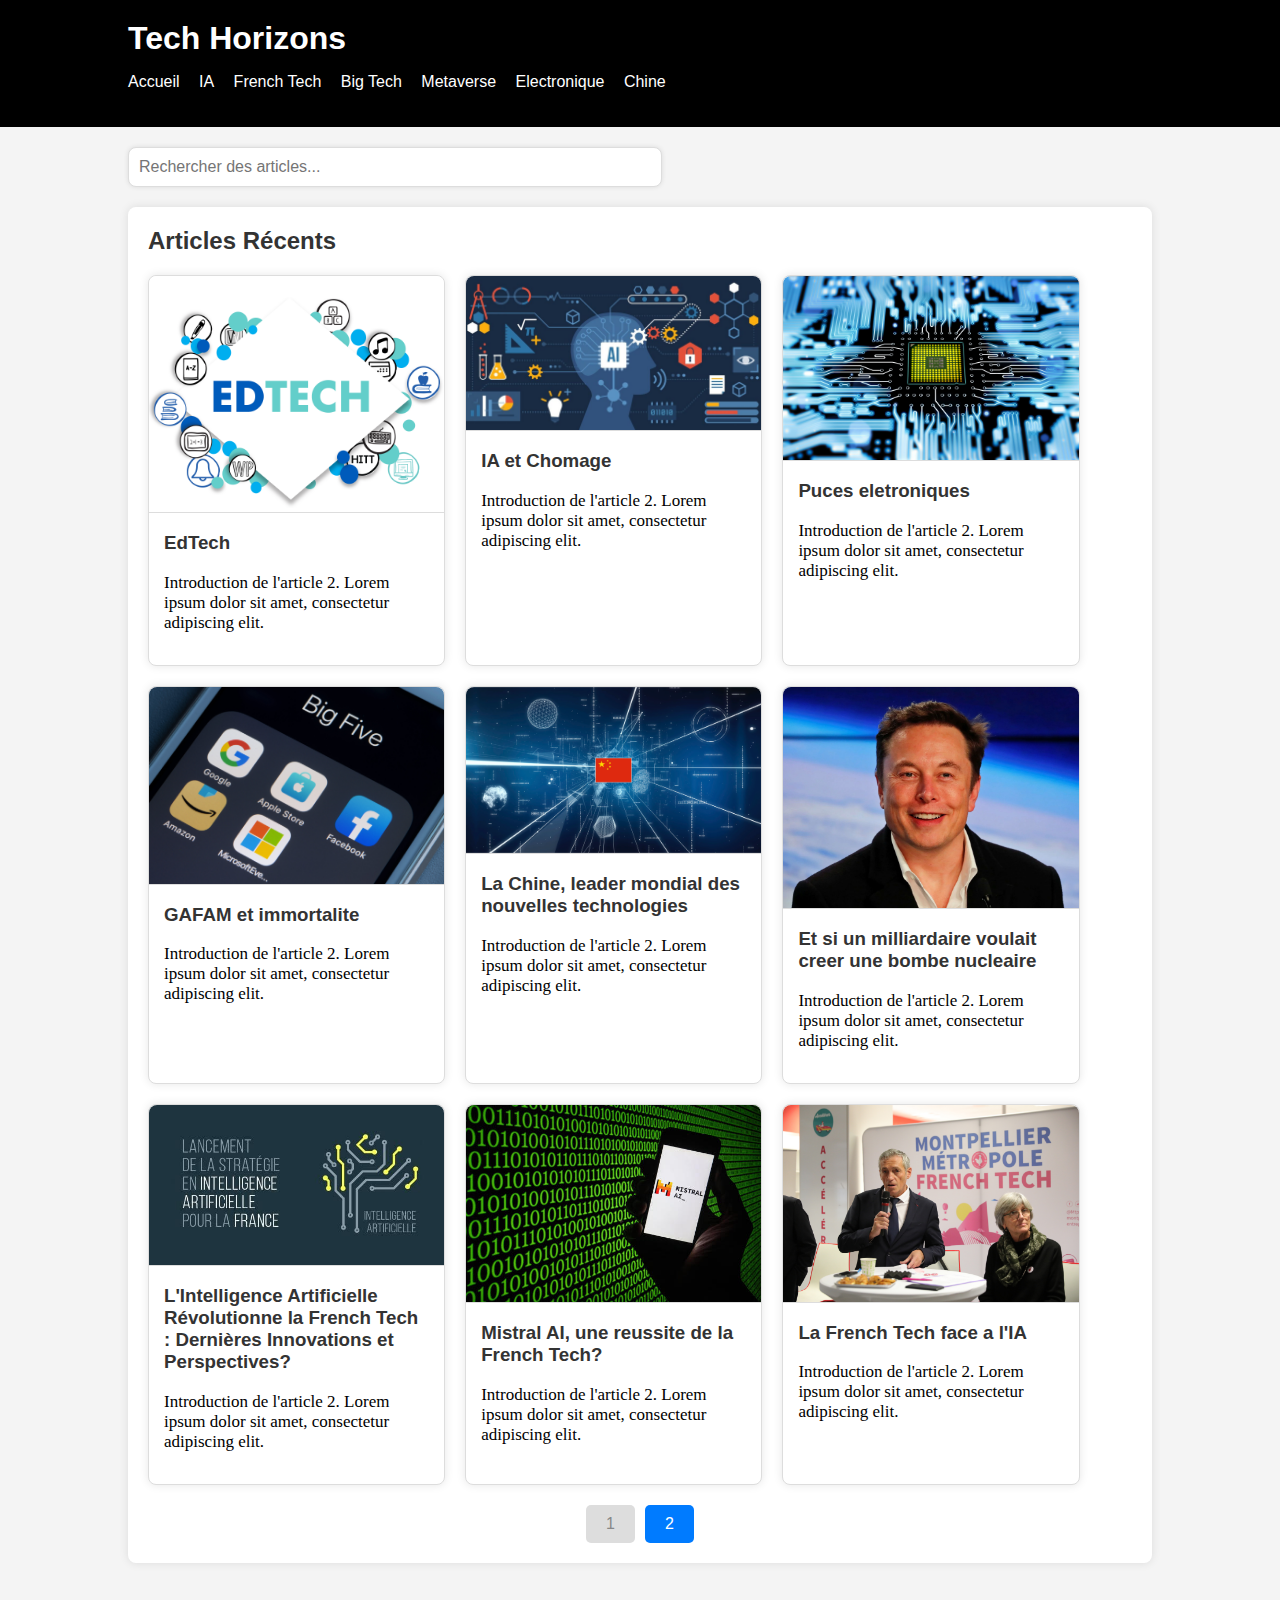
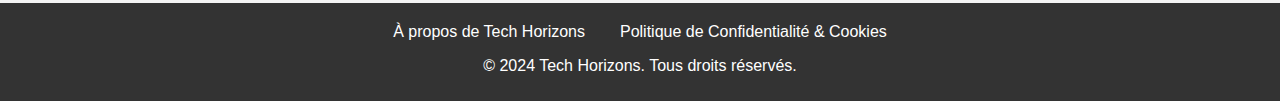
<file: index.html>
<!DOCTYPE html>
<html lang="fr">
<head>
    <meta charset="UTF-8">
    <meta name="viewport" content="width=device-width, initial-scale=1.0">
    <title>Tech Horizons</title>
    <link rel="stylesheet" href="styles-home.css">
</head>
<body>
    <header>
        <div class="container">
            <h1 id="site-title">Tech Horizons</h1>
            <button class="menu-btn" id="menu-btn">☰</button>
            <nav id="nav-menu">
                <ul>
                    <li><a href="index.html" data-theme="all" id="current-page">Accueil</a></li>
                    <li><a href="index.html?theme=ia" data-theme="ia">IA</a></li>
                    <li><a href="index.html?theme=french tech" data-theme="french tech">French Tech</a></li>
                    <li><a href="index.html?theme=big tech" data-theme="big tech">Big Tech</a></li>
                    <li><a href="index.html?theme=metaverse" data-theme="metaverse">Metaverse</a></li>
                    <li><a href="index.html?theme=electronique" data-theme="electronique">Electronique</a></li>
                    <li><a href="index.html?theme=chine" data-theme="chine">Chine</a></li>
                </ul>
            </nav>
        </div>
    </header>

    <main class="container">
        <section id="search">
            <input type="text" id="search-bar" placeholder="Rechercher des articles...">
        </section>
        <section id="latest-articles">
            <h2 id="page-title">Articles Récents</h2>
            <div class="articles">
                <!-- Les articles seront injectés ici par le JavaScript -->
            </div>
            <div class="pagination">
                <!-- Les boutons de pagination seront injectés ici par le JavaScript -->
            </div>
        </section>
    </main>

    <footer>
        <div class="container">
            <ul class="footer-links">
                <li><a href="about/tech-horizons.html">À propos de Tech Horizons</a></li>
                <li><a href="about/policy.html">Politique de Confidentialité & Cookies</a></li>
            </ul>
            <p class ='p-reserved'>&copy; 2024 Tech Horizons. Tous droits réservés.</p>
        </div>
    </footer>

    <script src="z-articles-database.js"></script>
    <script>
        document.addEventListener('DOMContentLoaded', function() {
            const articlesContainer = document.querySelector('.articles');
            const searchBar = document.getElementById('search-bar');
            const navMenu = document.getElementById('nav-menu');
            const paginationContainer = document.querySelector('.pagination');
            const siteTitle = document.getElementById('site-title');
            const pageTitle = document.getElementById('page-title');

            let currentPage = 1;
            const articlesPerPage = 9;
            let filteredArticles = [...articles].reverse(); // Inversez une fois au chargement

            const displayArticles = (articles, page = 1) => {
                const startIndex = (page - 1) * articlesPerPage;
                const endIndex = page * articlesPerPage;
                const articlesToDisplay = articles.slice(startIndex, endIndex);

                const fragment = document.createDocumentFragment();
                articlesToDisplay.forEach(article => {
                    const articleElement = document.createElement('div');
                    articleElement.classList.add('article');

                    articleElement.innerHTML = `
                        <a href='article.html?id=${article.id}'>
                            <img src="images/${article.image}" alt="${article.title}">
                            <div class="article-content">
                                <h3>${article.title}</h3>
                                <p>${article.introduction}</p>
                            </div>
                        </a>
                    `;
                    fragment.appendChild(articleElement);
                });

                articlesContainer.innerHTML = '';
                articlesContainer.appendChild(fragment);

                addPaginationButtons(articles.length, page);
            };

            const addPaginationButtons = (totalArticles, currentPage) => {
                paginationContainer.innerHTML = '';
                const totalPages = Math.ceil(totalArticles / articlesPerPage);

                for (let i = 1; i <= totalPages; i++) {
                    const pageButton = document.createElement('button');
                    pageButton.textContent = i;
                    pageButton.disabled = i === currentPage;
                    pageButton.addEventListener('click', () => {
                        currentPage = i;
                        displayArticles(filteredArticles, i);
                    });
                    paginationContainer.appendChild(pageButton);
                }
            };

            const debounce = (func, wait) => {
                let timeout;
                return (...args) => {
                    clearTimeout(timeout);
                    timeout = setTimeout(() => func.apply(this, args), wait);
                };
            };

            searchBar.addEventListener('input', debounce((e) => {
                const searchQuery = e.target.value.toLowerCase();
                filteredArticles = articles.filter(article => {
                    const titleMatch = article.title.toLowerCase().includes(searchQuery);
                    const themeMatch = article.themes.some(theme => theme.toLowerCase().includes(searchQuery));
                    return titleMatch || themeMatch;
                }).reverse(); // Refilter et reverse pour obtenir les plus récents
                currentPage = 1;
                displayArticles(filteredArticles, currentPage);
            }, 300));

            const queryParams = new URLSearchParams(window.location.search);
            const theme = queryParams.get('theme');

            if (theme) {
                filteredArticles = articles.filter(article => 
                    article.themes.includes(theme)
                ).reverse();
                const themeName = document.querySelector(`a[data-theme="${theme}"]`).textContent;
                pageTitle.textContent = themeName;
                siteTitle.textContent = `Tech Horizons - ${themeName}`;
            } else {
                pageTitle.textContent = "Articles Récents";
                siteTitle.textContent = "Tech Horizons";
                filteredArticles = [...articles].reverse();
            }

            navMenu.addEventListener('click', (e) => {
                if (e.target.tagName === 'A') {
                    e.preventDefault();
                    const theme = e.target.getAttribute('data-theme');
                    if (theme === 'all') {
                        filteredArticles = [...articles].reverse();
                        pageTitle.textContent = "Articles Récents";
                        siteTitle.textContent = "Tech Horizons";
                    } else {
                        filteredArticles = articles.filter(article => 
                            article.themes.includes(theme)
                        ).reverse();
                        const themeName = e.target.textContent;
                        pageTitle.textContent = themeName;
                        siteTitle.textContent = `Tech Horizons - ${themeName}`;
                    }
                    currentPage = 1;
                    displayArticles(filteredArticles, currentPage);
                }
            });

            const menuBtn = document.getElementById('menu-btn');
            menuBtn.addEventListener('click', () => {
                navMenu.style.display = navMenu.style.display === 'block' ? 'none' : 'block';
            });

            // Initial load
            displayArticles(filteredArticles, currentPage);
        });
    </script>
</body>
</html>
</file>
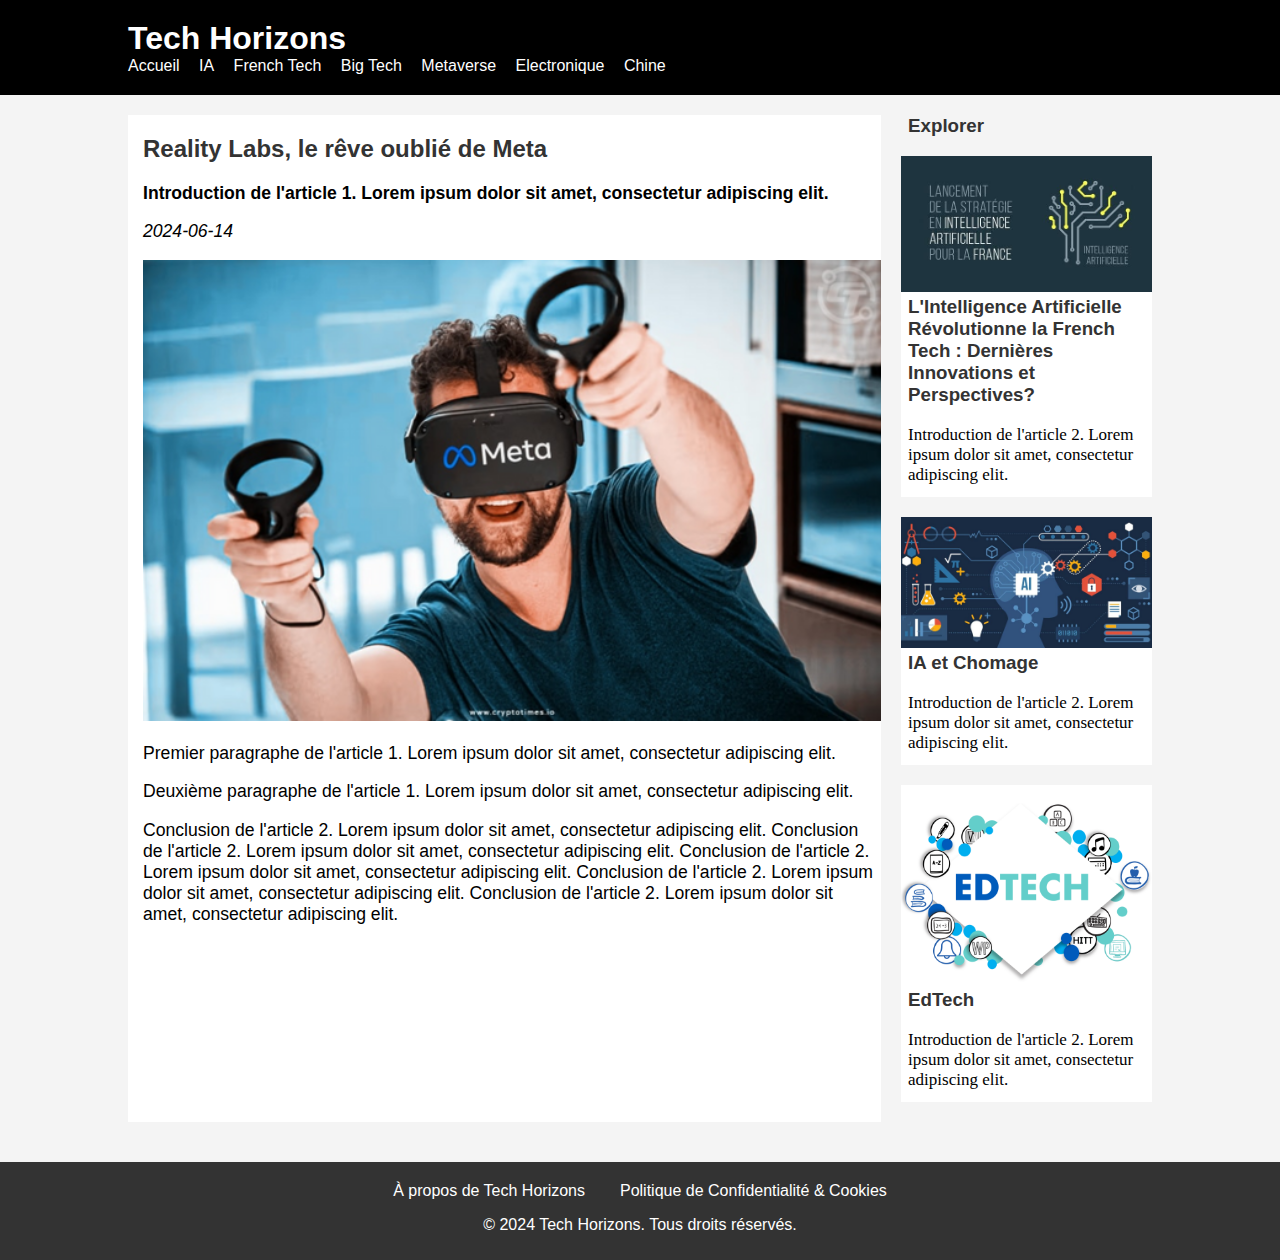
<file: article.html>
<!DOCTYPE html>
<html lang="fr">
<head>
    <meta charset="UTF-8">
    <meta name="viewport" content="width=device-width, initial-scale=1.0">
    <title>Article - Tech Horizons</title>
    <link rel="stylesheet" href="styles-articles.css">
    <script src="z-articles-database.js"></script>
    <script>
        document.addEventListener('DOMContentLoaded', function() {
            const urlParams = new URLSearchParams(window.location.search);
            const articleId = urlParams.get('id') || '1';  // Affiche l'article avec l'identifiant '1' par défaut

            const article = articles.find(article => article.id === articleId);

            if (article) {
                const articleContainer = document.getElementById('article-content');
                articleContainer.innerHTML = `
                    <h2>${article.title}</h2>
                    <p class='p-intro'>${article.introduction}</p>
                    <p><em>${article.date}</em></p>
                    <img src="images/${article.image}" alt="${article.title}">
                    ${article.content.map(paragraph => `<p>${paragraph}</p>`).join('')}
                `;

                const relatedArticlesContainer = document.getElementById('related-articles');
                relatedArticlesContainer.innerHTML = '<h3>Explorer</h3>';
                const randomArticleIds = getRandomArticleIds(3, article.id);
                randomArticleIds.forEach(articleId => {
                    const relatedArticle = articles.find(article => article.id === articleId);
                    if (relatedArticle) {
                        const relatedArticleElement = document.createElement('div');
                        relatedArticleElement.classList.add('related-article');

                        relatedArticleElement.innerHTML = `
                            <a href="article.html?id=${relatedArticle.id}">
                                <img src="images/${relatedArticle.image}" alt="${relatedArticle.title}">
                                <div>
                                    <h3>${relatedArticle.title}</h3>
                                    <p>${relatedArticle.introduction}</p>
                                </div>
                            </a>
                        `;
                        relatedArticlesContainer.appendChild(relatedArticleElement);
                    }
                });
            } else {
                const articleContainer = document.getElementById('article-content');
                articleContainer.innerHTML = `<p>Article non trouvé.</p>`;
            }

            // Menu mobile
            const menuBtn = document.getElementById('menu-btn');
            const navMenu = document.getElementById('nav-menu');

            menuBtn.addEventListener('click', () => {
                navMenu.style.display = navMenu.style.display === 'block' ? 'none' : 'block';
            });
        });

        function getRandomArticleIds(count, excludeId) {
            const articleIds = articles.map(article => article.id).filter(id => id !== excludeId);
            for (let i = articleIds.length - 1; i > 0; i--) {
                const j = Math.floor(Math.random() * (i + 1));
                [articleIds[i], articleIds[j]] = [articleIds[j], articleIds[i]];
            }
            return articleIds.slice(0, count);
        }
    </script>
</head>
<body>
    <header>
        <div class="container">
            <h1>Tech Horizons</h1>
            <button class="menu-btn" id="menu-btn">☰</button>
            <nav id="nav-menu">
                <ul>
                    <li><a href="index.html" data-theme="all">Accueil</a></li>
                    <li><a href="index.html?theme=ia" data-theme="ia">IA</a></li>
                    <li><a href="index.html?theme=french tech" data-theme="french tech">French Tech</a></li>
                    <li><a href="index.html?theme=big tech" data-theme="big tech">Big Tech</a></li>
                    <li><a href="index.html?theme=metaverse" data-theme="metaverse">Metaverse</a></li>
                    <li><a href="index.html?theme=electronique" data-theme="electronique">Electronique</a></li>
                    <li><a href="index.html?theme=chine" data-theme="chine">Chine</a></li>
                </ul>
            </nav>
        </div>
    </header>
    <main class="container">
        <div class="content-wrapper">
            <div id="article-content" class="main-content">
                <!-- Le contenu de l'article sera injecté ici par le JavaScript -->
            </div>
            <aside id="related-articles" class="related-content">
                <!-- Les articles recommandés seront injectés ici par le JavaScript -->
            </aside>
        </div>
    </main>

    <footer>
        <div class="container">
            <ul class="footer-links">
                <li><a href="about/tech-horizons.html">À propos de Tech Horizons</a></li>
                <li><a href="about/policy.html">Politique de Confidentialité & Cookies</a></li>
            </ul>
            <p class ='p-reserved'>&copy; 2024 Tech Horizons. Tous droits réservés.</p>
        </div>
    </footer>
</body>
</html>
</file>
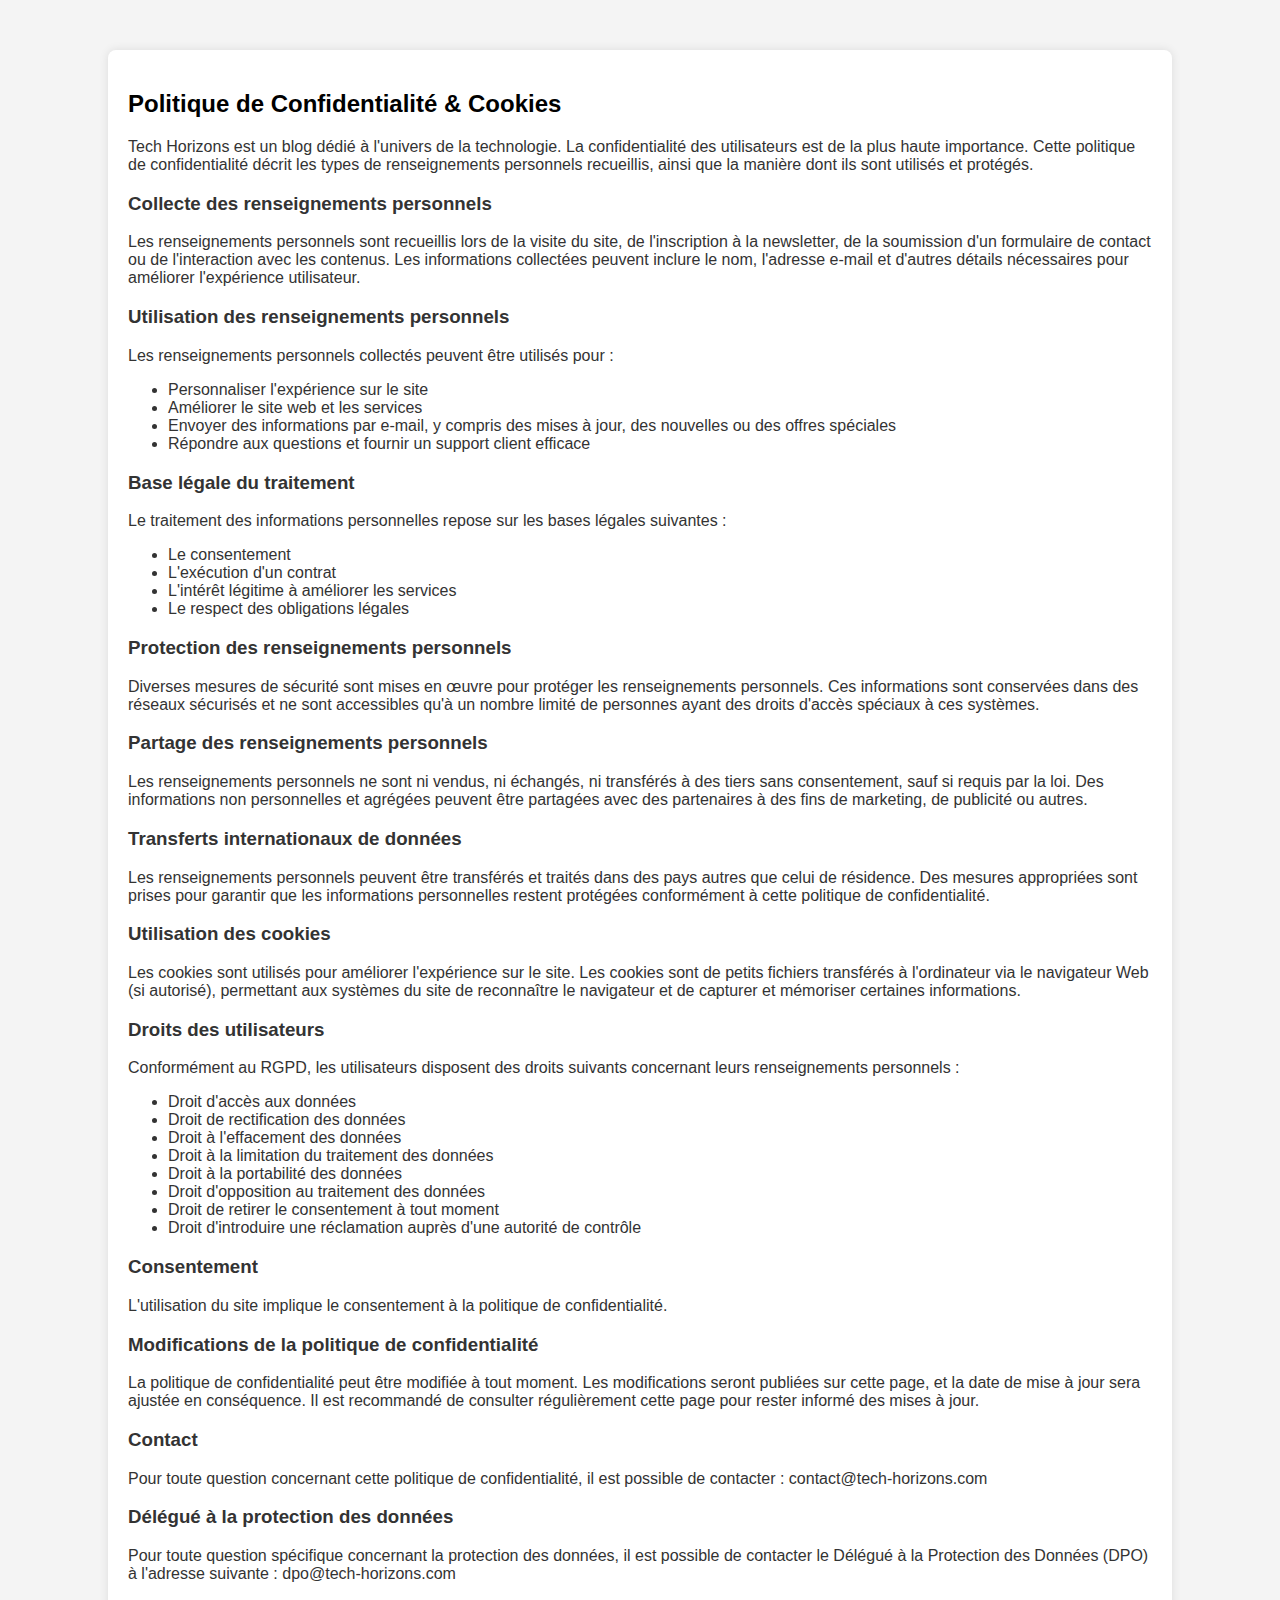
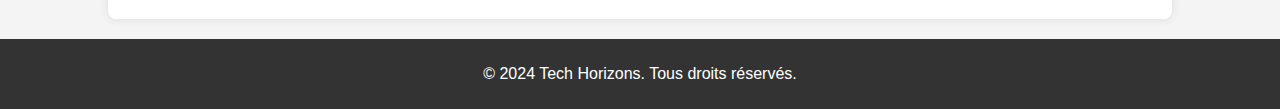
<file: about/policy.html>
<!DOCTYPE html>
<html lang="fr">
<head>
    <meta charset="UTF-8">
    <meta name="viewport" content="width=device-width, initial-scale=1.0">
    <title>Politique de Confidentialité & Cookies - Tech Horizons</title>
    <link rel="stylesheet" href="styles-about.css">
</head>
<body>
    <main class="container">
        <section id="policy">
            <h2>Politique de Confidentialité & Cookies</h2>
            <p>Tech Horizons est un blog dédié à l'univers de la technologie. La confidentialité des utilisateurs est de la plus haute importance. Cette politique de confidentialité décrit les types de renseignements personnels recueillis, ainsi que la manière dont ils sont utilisés et protégés.</p>
            <h3>Collecte des renseignements personnels</h3>
            <p>Les renseignements personnels sont recueillis lors de la visite du site, de l'inscription à la newsletter, de la soumission d'un formulaire de contact ou de l'interaction avec les contenus. Les informations collectées peuvent inclure le nom, l'adresse e-mail et d'autres détails nécessaires pour améliorer l'expérience utilisateur.</p>
            <h3>Utilisation des renseignements personnels</h3>
            <p>Les renseignements personnels collectés peuvent être utilisés pour :</p>
            <ul>
                <li>Personnaliser l'expérience sur le site</li>
                <li>Améliorer le site web et les services</li>
                <li>Envoyer des informations par e-mail, y compris des mises à jour, des nouvelles ou des offres spéciales</li>
                <li>Répondre aux questions et fournir un support client efficace</li>
            </ul>
            <h3>Base légale du traitement</h3>
            <p>Le traitement des informations personnelles repose sur les bases légales suivantes :</p>
            <ul>
                <li>Le consentement</li>
                <li>L'exécution d'un contrat</li>
                <li>L'intérêt légitime à améliorer les services</li>
                <li>Le respect des obligations légales</li>
            </ul>
            <h3>Protection des renseignements personnels</h3>
            <p>Diverses mesures de sécurité sont mises en œuvre pour protéger les renseignements personnels. Ces informations sont conservées dans des réseaux sécurisés et ne sont accessibles qu'à un nombre limité de personnes ayant des droits d'accès spéciaux à ces systèmes.</p>
            <h3>Partage des renseignements personnels</h3>
            <p>Les renseignements personnels ne sont ni vendus, ni échangés, ni transférés à des tiers sans consentement, sauf si requis par la loi. Des informations non personnelles et agrégées peuvent être partagées avec des partenaires à des fins de marketing, de publicité ou autres.</p>
            <h3>Transferts internationaux de données</h3>
            <p>Les renseignements personnels peuvent être transférés et traités dans des pays autres que celui de résidence. Des mesures appropriées sont prises pour garantir que les informations personnelles restent protégées conformément à cette politique de confidentialité.</p>
            <h3>Utilisation des cookies</h3>
            <p>Les cookies sont utilisés pour améliorer l'expérience sur le site. Les cookies sont de petits fichiers transférés à l'ordinateur via le navigateur Web (si autorisé), permettant aux systèmes du site de reconnaître le navigateur et de capturer et mémoriser certaines informations.</p>
            <h3>Droits des utilisateurs</h3>
            <p>Conformément au RGPD, les utilisateurs disposent des droits suivants concernant leurs renseignements personnels :</p>
            <ul>
                <li>Droit d'accès aux données</li>
                <li>Droit de rectification des données</li>
                <li>Droit à l'effacement des données</li>
                <li>Droit à la limitation du traitement des données</li>
                <li>Droit à la portabilité des données</li>
                <li>Droit d'opposition au traitement des données</li>
                <li>Droit de retirer le consentement à tout moment</li>
                <li>Droit d'introduire une réclamation auprès d'une autorité de contrôle</li>
            </ul>
            <h3>Consentement</h3>
            <p>L'utilisation du site implique le consentement à la politique de confidentialité.</p>
            <h3>Modifications de la politique de confidentialité</h3>
            <p>La politique de confidentialité peut être modifiée à tout moment. Les modifications seront publiées sur cette page, et la date de mise à jour sera ajustée en conséquence. Il est recommandé de consulter régulièrement cette page pour rester informé des mises à jour.</p>
            <h3>Contact</h3>
            <p>Pour toute question concernant cette politique de confidentialité, il est possible de contacter : contact@tech-horizons.com</p>
            <h3>Délégué à la protection des données</h3>
            <p>Pour toute question spécifique concernant la protection des données, il est possible de contacter le Délégué à la Protection des Données (DPO) à l'adresse suivante : dpo@tech-horizons.com</p>
        </section>
    </main>
    <footer>
        <div>
            <p>&copy; 2024 Tech Horizons. Tous droits réservés.</p>
        </div>
    </footer> 
</body>
</html>
</file>
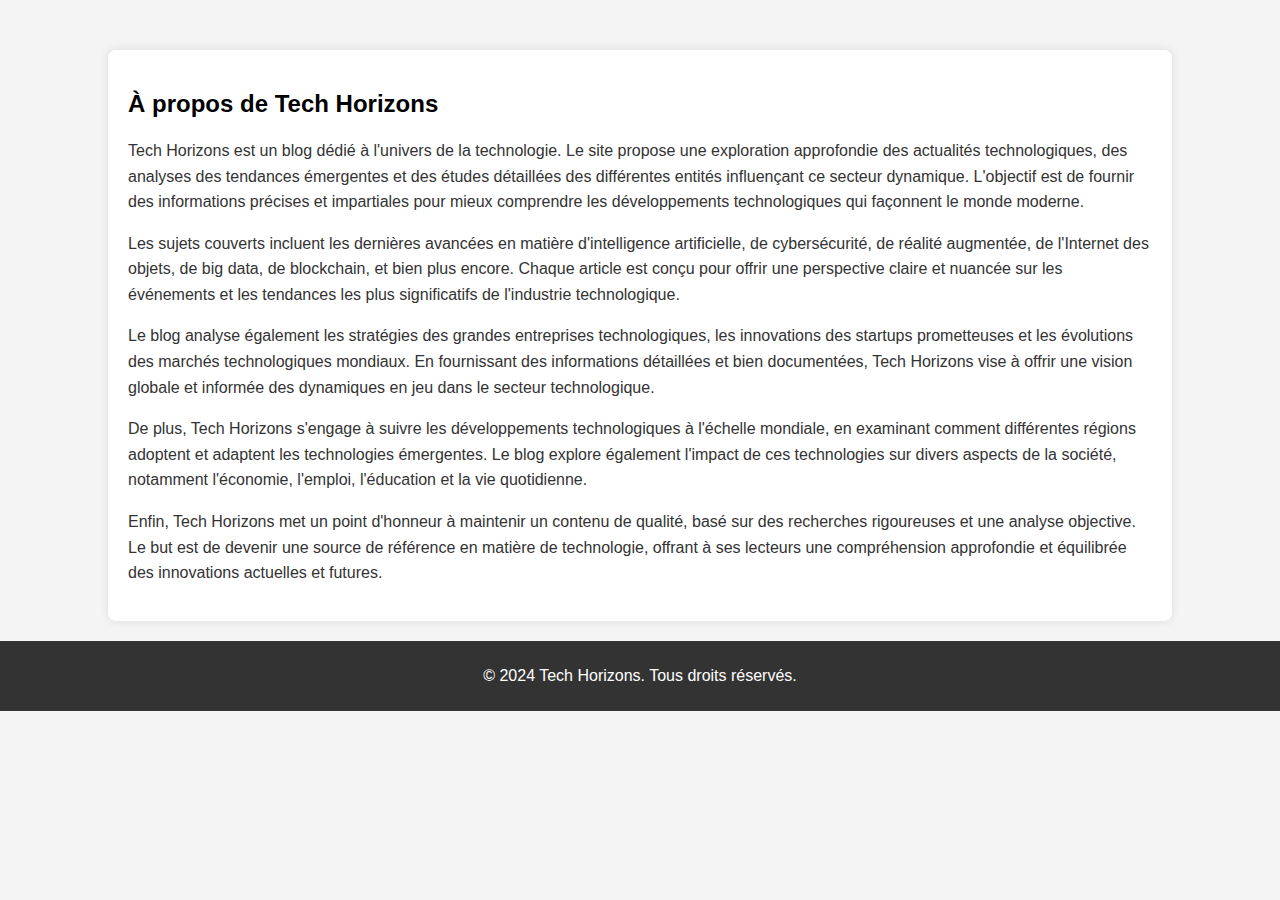
<file: about/tech-horizons.html>
<!DOCTYPE html>
<html lang="fr">
<head>
    <meta charset="UTF-8">
    <meta name="viewport" content="width=device-width, initial-scale=1.0">
    <title>À propos - Tech Horizons</title>
    <link rel="stylesheet" href="styles-about.css">
</head>
<body>
    <main class="container">
        <section id="about">
            <h2>À propos de Tech Horizons</h2>
            <p>Tech Horizons est un blog dédié à l'univers de la technologie. Le site propose une exploration approfondie des actualités technologiques, des analyses des tendances émergentes et des études détaillées des différentes entités influençant ce secteur dynamique. L'objectif est de fournir des informations précises et impartiales pour mieux comprendre les développements technologiques qui façonnent le monde moderne.</p>
            <p>Les sujets couverts incluent les dernières avancées en matière d'intelligence artificielle, de cybersécurité, de réalité augmentée, de l'Internet des objets, de big data, de blockchain, et bien plus encore. Chaque article est conçu pour offrir une perspective claire et nuancée sur les événements et les tendances les plus significatifs de l'industrie technologique.</p>
            <p>Le blog analyse également les stratégies des grandes entreprises technologiques, les innovations des startups prometteuses et les évolutions des marchés technologiques mondiaux. En fournissant des informations détaillées et bien documentées, Tech Horizons vise à offrir une vision globale et informée des dynamiques en jeu dans le secteur technologique.</p>
            <p>De plus, Tech Horizons s'engage à suivre les développements technologiques à l'échelle mondiale, en examinant comment différentes régions adoptent et adaptent les technologies émergentes. Le blog explore également l'impact de ces technologies sur divers aspects de la société, notamment l'économie, l'emploi, l'éducation et la vie quotidienne.</p>
            <p>Enfin, Tech Horizons met un point d'honneur à maintenir un contenu de qualité, basé sur des recherches rigoureuses et une analyse objective. Le but est de devenir une source de référence en matière de technologie, offrant à ses lecteurs une compréhension approfondie et équilibrée des innovations actuelles et futures.</p>
        </section>
    </main>
    
    <footer>
        <div>
            <p>&copy; 2024 Tech Horizons. Tous droits réservés.</p>
        </div>
    </footer>
</body>
</html>
</file>
<file: styles-home.css>
body {
    font-family: Arial, sans-serif;
    margin: 0;
    padding: 0;
    background-color: #f4f4f4;
    color: #333;
}

a {
    text-decoration: none;
}

a p {
    color: black;
    font-family: "The Antiqua B", Georgia, Droid-serif, serif;
    font-size: 17px;
}

a h3 {
    color: #333;
}

.container {
    width: 80%;
    margin: 0 auto;
}

header {
    background-color: black;
    color: #fff;
    padding: 20px 0;
    position: relative;
    width: 100%;
}

header h1 {
    margin: 0;
}

header .menu-btn {
    display: none;
    font-size: 24px;
    color: #fff;
    background: none;
    border: none;
    position: absolute;
    right: 20px;
    top: 20px;
    cursor: pointer;
}

header nav ul {
    list-style: none;
    padding: 0;
}

header nav ul li {
    display: inline;
    margin-right: 15px;
}

header nav ul li a {
    color: #fff;
    text-decoration: none;
}

main {
    padding: 20px 0;
}

#latest-articles {
    background-color: #fff;
    padding: 20px;
    border-radius: 8px;
    box-shadow: 0 0 10px rgba(0, 0, 0, 0.1);
}

#latest-articles h2 {
    margin-top: 0;
}

.articles {
    display: flex;
    flex-wrap: wrap;
    gap: 20px;
}

.article {
    background-color: #fff;
    border: 1px solid #ddd;
    border-radius: 8px;
    width: 30%;
    box-shadow: 0 0 10px rgba(0, 0, 0, 0.1);
}

.article img {
    width: 100%;
    border-bottom: 1px solid #ddd;
    border-top-left-radius: 8px;
    border-top-right-radius: 8px;
}

.article-content {
    padding: 15px;
}

.article-content h3 {
    margin-top: 0;
}

#search-bar {
    width: 50%;
    padding-left: 15%;
    padding: 10px;
    margin-bottom: 20px;
    border: 1px solid #ddd;
    border-radius: 8px;
    box-shadow: 0 0 5px rgba(0, 0, 0, 0.1);
    font-size: 16px;
}

.pagination {
    display: flex;
    justify-content: center;
    margin-top: 20px;
}

.pagination button {
    background-color: #007bff;
    color: white;
    border: none;
    padding: 10px 20px;
    margin: 0 5px;
    border-radius: 5px;
    cursor: pointer;
    font-size: 16px;
}

.pagination button:hover {
    background-color: #0056b3;
}

.pagination button:disabled {
    background-color: #ddd;
    color: #888;
    cursor: not-allowed;
}


footer {
    background-color: #333;
    color: #fff;
    text-align: center;
    padding: 10px 0;
    margin-top: 20px;
}

@media (min-width: 769px) {
    footer .footer-links {
        list-style: none;
        padding: 0;
        display: flex;
        justify-content: center;
        gap: 15px;
        margin: 10px 0 0;
    }

    footer .footer-links li {
        display: inline;
    }

    footer .footer-links li a {
        color: #fff;
        text-decoration: none;
        padding: 5px 10px;
    }

    footer .footer-links li a:hover {
        text-decoration: underline;
    }
}

/* Styles pour mobile */
@media (max-width: 768px) {
    .container {
        width: 95%;
    }

    .articles {
        flex-direction: column;
        align-items: stretch;
    }

    .article {
        width: 100%;
    }

    #search-bar {
        width: 95%;
        border: 1px solid #ddd;
        margin-top: 77px;
    }

    #article-content {
        margin-top: 0;
    }

    .article {
        width: 100%;
    }

    header {
        position: fixed;
    }

    header .menu-btn {
        display: block;
    }

    header nav {
        width: 80%;
        height: 100vh;
        display: none;
        background-color: #333;
        position: fixed;
        top: 60px;
        padding-top: 10px;
        right: 0;
        padding-bottom: 20px;
        border-top: 1px solid white;
    }

    header nav ul {
        display: block;
        text-align: left;
    }

    header nav ul li {
        display: block;
        margin: 10px 0;
        padding-right: 10px;
        padding-left: 20px;
    }

    #current-page {
        font-weight: bold;
    }

    footer {
        text-align: start;
    }

    footer .footer-links li a {
        color: #fff;
        text-decoration: none;
    }

    footer .footer-links{
        padding-bottom:10px;
       margin-left:20px;
    }

    footer .p-reserved{
        margin-left: 40px;
    }
}
</file>
<file: styles-articles.css>
body {
    font-family: Arial, sans-serif;
    margin: 0;
    padding: 0;
    background-color: #f4f4f4;
    color: #333;
}

a {
    text-decoration: none;
}

a p {
    color: black;
    font-family: "The Antiqua B", Georgia, Droid-serif, serif;
    font-size: 17px;
}

a h3 {
    color: #333;
}

.container {
    width: 80%;
    margin: 0 auto;
    box-sizing: border-box;
}

header {
    background-color: black;
    color: #fff;
    padding: 20px 0;
    position: relative;
    width: 100%;
    box-sizing: border-box;
}

header h1 {
    margin: 0;
}

header .menu-btn {
    display: none;
    font-size: 24px;
    color: #fff;
    background: none;
    border: none;
    position: absolute;
    right: 20px;
    top: 20px;
    cursor: pointer;
}

header nav ul {
    list-style: none;
    padding: 0;
    margin: 0;
}

header nav ul li {
    display: inline;
    margin-right: 15px;
}

header nav ul li a {
    color: #fff;
    text-decoration: none;
}

main {
    padding: 20px 0;
}

.content-wrapper {
    display: flex;
    gap: 20px;
    box-sizing: border-box;
}

.main-content {
    width: 75%;
    box-sizing: border-box;
    overflow: hidden;
}

.main-content img {
    width: 100%;
    height: auto;
    box-sizing: border-box;
}

.related-content {
    width: 25%;
    box-sizing: border-box;
}

#article-content {
    background-color: white;
    padding-left: 15px;
    box-sizing: border-box;
    overflow: hidden;
}

#article-content p {
    color: black;
    font-family: Open Sans, Arial, sans-serif;
    font-size: 1.1em;
    max-width: 100%;
    box-sizing: border-box;
}

.p-intro {
    font-weight: bold;
}

.related-content h3 {
    margin-top: 0;
    padding-left: 7px;
    padding-right: 7px;
    box-sizing: border-box;
}

.related-content p {
    padding-left: 7px;
    padding-right: 7px;
    padding-bottom: 12px;
    box-sizing: border-box;
}

.related-article {
    background-color: white;
    margin-bottom: 20px;
}

.related-article a {
    text-decoration: none;
    display: block;
    box-sizing: border-box;
}

.related-article img {
    width: 100%;
    height: auto;
    box-sizing: border-box;
}

.related-article-content h3 {
    margin: 0;
    font-size: 18px;
    color: #007bff;
    box-sizing: border-box;
}

.related-article-content p {
    margin: 5px 0 0;
    font-size: 14px;
    color: #555;
    box-sizing: border-box;
}

footer {
    background-color: #333;
    color: #fff;
    text-align: center;
    padding: 10px 0;
    margin-top: 20px;
    box-sizing: border-box;
}

@media (min-width: 769px) {
    footer .footer-links {
        list-style: none;
        padding: 0;
        display: flex;
        justify-content: center;
        gap: 15px;
        margin: 10px 0 0;
    }

    footer .footer-links li {
        display: inline;
    }

    footer .footer-links li a {
        color: #fff;
        text-decoration: none;
        padding: 5px 10px;
    }

    footer .footer-links li a:hover {
        text-decoration: underline;
    }
}

/* Styles pour mobile */
@media (max-width: 768px) {
    body {
        background-color:white;
    }
    
    .container {
        width: 100%;
        padding: 0 15px;
    }

    .related-article a {
        display: flex;
        text-decoration: none;
    }

    h2{
        padding-top: 20px;
    }

    .related-article div {
        display: flex;
        flex-direction: column;
    }

    .content-wrapper {
        flex-direction: column;
    }

    .related-content {
        width: 100%;
    }

    .main-content {
        padding-top: 0;
        width: 100%;
    }

    .main-content img {
        width: 100%;
    }

    .related-article {
        display: flex;
        flex-direction: row;
        align-items: center;
    }

    .related-article img {
        width: 45%;
        height: auto;
    }

    .related-article div {
        width: 55%;
        padding: 10px;
        box-sizing: border-box;
    }

    .related-article h3, .related-article p {
        width: 100%;
        box-sizing: border-box;
    }

    header .menu-btn {
        display: block;
    }

    header nav {
        width: 80%;
        height: 100vh;
        display: none;
        background-color: #333;
        position: fixed;
        top: 60px;
        padding-top: 10px;
        right: 0;
        padding-bottom: 20px;
        border-top: 1px solid white;
        box-sizing: border-box;
    }

    header nav ul {
        display: block;
        text-align: left;
    }

    header nav ul li {
        display: block;
        margin: 10px 0;
        padding-right: 10px;
        padding-left: 20px;
    }

    #current-page {
        font-weight: bold;
    }

    footer {
        text-align: start;
    }

    footer .footer-links li a {
        color: #fff;
        text-decoration: none;
    }

    footer .footer-links {
        padding-bottom: 10px;
        margin-left: 20px;
    }

    footer .p-reserved {
        margin-left: 40px;
    }
}
</file>
<file: about/styles-about.css>
body {
    justify-content: center;
    font-family: Arial, sans-serif;
    margin: 0;
    padding: 0;
    background-color: #f4f4f4;
    color: #333;
}

.container {
    width: 80%;
    margin: 0 auto;
    padding: 20px;
    background-color: #fff;
    box-shadow: 0 0 10px rgba(0, 0, 0, 0.1);
    border-radius: 8px;
    margin-top: 50px;
}

#about h2,
#policy h2{
    text-align: start;
    color: black;
    margin-bottom: 20px;
}

#about p {
    line-height: 1.6;
    margin-bottom: 15px;
}

footer {
    background-color: #333;
    color: #fff;
    text-align: center;
    padding: 10px 0;
    margin-top: 20px;
}

@media (max-width: 768px) {
    .container {
        width: 90%;
        margin-top: 10px;
    }

    #about h2 {
        font-size: 24px;
    }

    #about p {
        font-size: 16px;
    }
}
</file>
